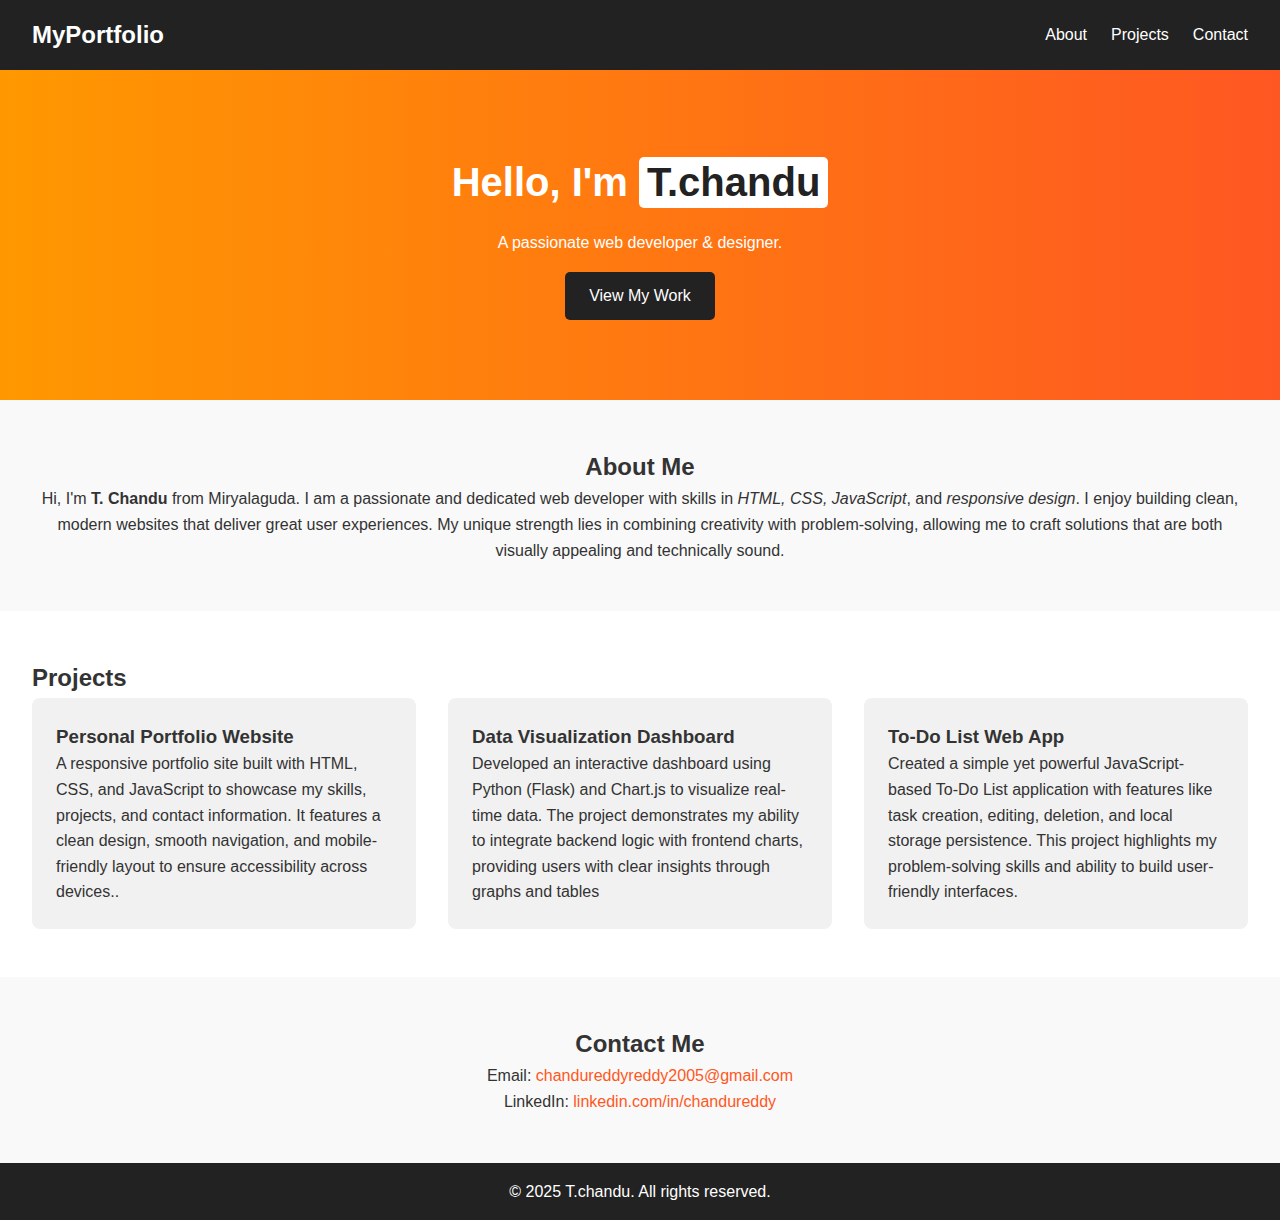
<file: index.html>
<!DOCTYPE html>
<html lang="en">
<head>
  <meta charset="UTF-8">
  <meta name="viewport" content="width=device-width, initial-scale=1.0">
  <title>My Portfolio</title>
  <link rel="stylesheet" href="style.css">
</head>
<body>
  <!-- Header -->
  <header>
    <nav>
      <h1 class="logo">MyPortfolio</h1>
      <ul class="nav-links">
        <li><a href="#about">About</a></li>
        <li><a href="#projects">Projects</a></li>
        <li><a href="#contact">Contact</a></li>
      </ul>
    </nav>
  </header>

  <!-- Hero Section -->
  <section class="hero">
    <div class="hero-content">
      <h2>Hello, I'm <span>T.chandu</span></h2>
      <p>A passionate web developer & designer.</p>
      <a href="#projects" class="btn">View My Work</a>
    </div>
  </section>

  <!-- About Section -->
  <section id="about" class="about">
  <h2>About Me</h2>
  <p>
    Hi, I'm <strong>T. Chandu</strong> from Miryalaguda. I am a passionate and
    dedicated web developer with skills in <em>HTML, CSS, JavaScript</em>, and
    <em>responsive design</em>. I enjoy building clean, modern websites that
    deliver great user experiences. My unique strength lies in combining
    creativity with problem-solving, allowing me to craft solutions that are
    both visually appealing and technically sound.
  </p>
</section>
  <!-- Projects Section -->
  <section id="projects" class="projects">
    <h2>Projects</h2>
    <div class="project-grid">
      <div class="project-card">
        <h3>Personal Portfolio Website</h3>
        <p>A responsive portfolio site built with HTML, CSS, and JavaScript to showcase my skills, projects, and contact information. It features a clean design, smooth navigation, and mobile-friendly layout to ensure accessibility across devices..</p>
      </div>
      <div class="project-card">
        <h3>Data Visualization Dashboard</h3>
        <p>Developed an interactive dashboard using Python (Flask) and Chart.js to visualize real-time data. The project demonstrates my ability to integrate backend logic with frontend charts, providing users with clear insights through graphs and tables</p>
      </div>
      <div class="project-card">
        <h3>To-Do List Web App</h3>
        <p>Created a simple yet powerful JavaScript-based To-Do List application with features like task creation, editing, deletion, and local storage persistence. This project highlights my problem-solving skills and ability to build user-friendly interfaces.</p>
      </div>
    </div>
  </section>

  <!-- Contact Section -->
  <section id="contact" class="contact">
    <h2>Contact Me</h2>
    <p>Email: <a href="mailto:youremail@example.com">chandureddyreddy2005@gmail.com</a></p>
    <p>LinkedIn: <a href="#">linkedin.com/in/chandureddy</a></p>
  </section>

  <!-- Footer -->
  <footer>
    <p>&copy; 2025 T.chandu. All rights reserved.</p>
  </footer>
</body>
</html>
</file>
<file: style.css>
/* General Reset */
* {
  margin: 0;
  padding: 0;
  box-sizing: border-box;
}

body {
  font-family: 'Arial', sans-serif;
  line-height: 1.6;
  color: #333;
  background-color: #f9f9f9;
}

/* Header */
header {
  background: #222;
  color: #fff;
  padding: 1rem 2rem;
}

nav {
  display: flex;
  justify-content: space-between;
  align-items: center;
}

.logo {
  font-size: 1.5rem;
  font-weight: bold;
}

.nav-links {
  list-style: none;
  display: flex;
}

.nav-links li {
  margin-left: 1.5rem;
}

.nav-links a {
  color: #fff;
  text-decoration: none;
  transition: color 0.3s ease;
}

.nav-links a:hover {
  color: #ff9800;
}

/* Hero Section */
.hero {
  background: linear-gradient(to right, #ff9800, #ff5722);
  color: #fff;
  text-align: center;
  padding: 5rem 2rem;
}

.hero h2 {
  font-size: 2.5rem;
}

.hero span {
  color: #222;
  background: #fff;
  padding: 0.2rem 0.5rem;
  border-radius: 5px;
}

.hero p {
  margin: 1rem 0;
}

.btn {
  display: inline-block;
  background: #222;
  color: #fff;
  padding: 0.7rem 1.5rem;
  text-decoration: none;
  border-radius: 5px;
  transition: background 0.3s ease;
}

.btn:hover {
  background: #444;
}

/* About Section */
.about {
  padding: 3rem 2rem;
  text-align: center;
}

/* Projects Section */
.projects {
  padding: 3rem 2rem;
  background: #fff;
}

.project-grid {
  display: grid;
  grid-template-columns: repeat(auto-fit, minmax(250px, 1fr));
  gap: 2rem;
}

.project-card {
  background: #f1f1f1;
  padding: 1.5rem;
  border-radius: 8px;
  transition: transform 0.3s ease;
}

.project-card:hover {
  transform: translateY(-5px);
}

/* Contact Section */
.contact {
  padding: 3rem 2rem;
  text-align: center;
}

.contact a {
  color: #ff5722;
  text-decoration: none;
}

.contact a:hover {
  text-decoration: underline;
}

/* Footer */
footer {
  background: #222;
  color: #fff;
  text-align: center;
  padding: 1rem;
}
</file>
